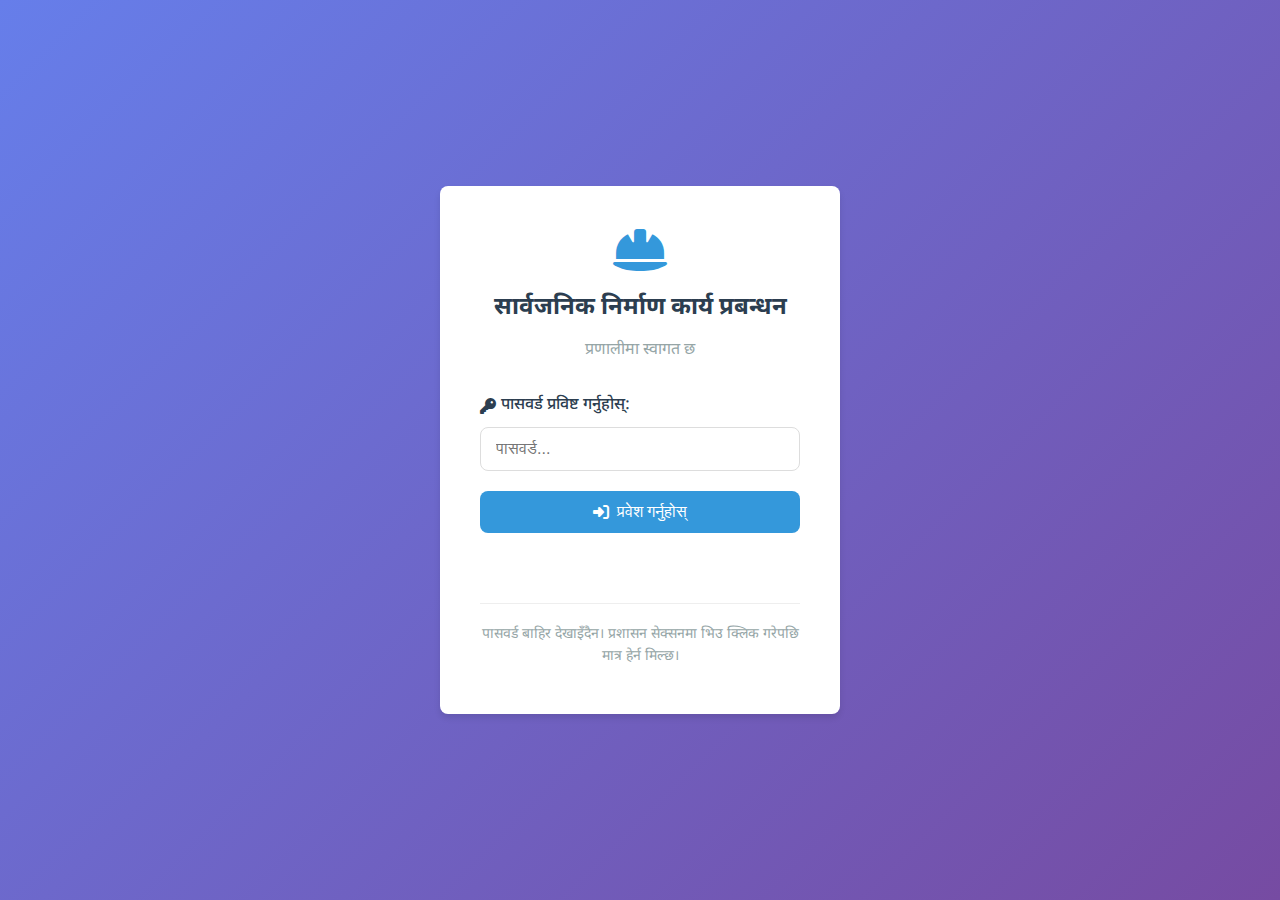
<file: index.html>
<!DOCTYPE html>
<html lang="ne">
<head>
    <meta charset="UTF-8">
    <meta name="viewport" content="width=device-width, initial-scale=1.0">
    <title>सार्वजनिक निर्माण कार्य व्यवस्थापन प्रणाली</title>
    <link rel="stylesheet" href="css/style.css">
    <link rel="stylesheet" href="https://cdnjs.cloudflare.com/ajax/libs/font-awesome/6.4.0/css/all.min.css">
    <link href="https://fonts.googleapis.com/css2?family=Noto+Sans+Devanagari:wght@400;500;700&family=Poppins:wght@300;400;500;600&display=swap" rel="stylesheet">
</head>
<body>
    <!-- प्रमाणीकरण फारम -->
    <div id="auth-container" class="auth-container">
        <div class="auth-box">
            <div class="auth-header">
                <i class="fas fa-hard-hat"></i>
                <h2>सार्वजनिक निर्माण कार्य प्रबन्धन</h2>
                <p>प्रणालीमा स्वागत छ</p>
            </div>
            <form id="login-form" class="auth-form">
                <div class="form-group">
                    <label for="password"><i class="fas fa-key"></i> पासवर्ड प्रविष्ट गर्नुहोस्:</label>
                    <input type="password" id="password" required placeholder="पासवर्ड..."
                           onkeypress="if(event.key === 'Enter') document.getElementById('login-btn').click()">
                </div>
                <div class="form-group">
                    <button type="button" id="login-btn" class="btn-primary">
                        <i class="fas fa-sign-in-alt"></i> प्रवेश गर्नुहोस्
                    </button>
                </div>
                <div id="auth-message" class="auth-message"></div>
            </form>
            <div class="auth-footer">
                <p>पासवर्ड बाहिर देखाइँदैन। प्रशासन सेक्सनमा भिउ क्लिक गरेपछि मात्र हेर्न मिल्छ।</p>
            </div>
        </div>
    </div>

    <!-- मुख्य एप्लिकेसन कन्टेनर (प्रारम्भमा लुकाइएको) -->
    <div id="app-container" class="app-container hidden">
        <!-- हेडर -->
        <header class="app-header">
            <div class="header-left">
                <div class="logo">
                    <i class="fas fa-building"></i>
                    <span>निर्माण प्रबन्धन</span>
                </div>
                <div class="user-info">
                    <i class="fas fa-user"></i>
                    <span id="user-role">यूजर</span>
                </div>
            </div>
            <div class="header-right">
                <button id="notifications-btn" class="btn-icon">
                    <i class="fas fa-bell"></i>
                    <span id="notification-count" class="notification-badge hidden">0</span>
                </button>
                <button id="change-password-btn" class="btn-secondary">
                    <i class="fas fa-key"></i> पासवर्ड परिवर्तन
                </button>
                <button id="logout-btn" class="btn-logout">
                    <i class="fas fa-sign-out-alt"></i> निस्कनुहोस्
                </button>
            </div>
        </header>

        <!-- नोटिफिकेसन मोडल -->
        <div id="notification-modal" class="modal hidden">
            <div class="modal-content">
                <div class="modal-header">
                    <h3><i class="fas fa-bell"></i> नोटिफिकेसनहरू</h3>
                    <button class="close-modal">&times;</button>
                </div>
                <div class="modal-body">
                    <div id="notifications-list" class="notifications-list">
                        <!-- नोटिफिकेसनहरू यहाँ प्रदर्शित हुनेछन् -->
                    </div>
                </div>
                <div class="modal-footer">
                    <button id="mark-all-read" class="btn-secondary">सबै पढिएको चिन्ह लगाउनुहोस्</button>
                </div>
            </div>
        </div>

        <!-- पासवर्ड परिवर्तन मोडल -->
        <div id="password-modal" class="modal hidden">
            <div class="modal-content">
                <div class="modal-header">
                    <h3><i class="fas fa-key"></i> पासवर्ड परिवर्तन</h3>
                    <button class="close-modal">&times;</button>
                </div>
                <div class="modal-body">
                    <form id="password-form">
                        <div class="form-group">
                            <label for="current-password">हालको पासवर्ड:</label>
                            <input type="password" id="current-password" required>
                        </div>
                        <div class="form-group">
                            <label for="new-password">नयाँ पासवर्ड:</label>
                            <input type="password" id="new-password" required>
                        </div>
                        <div class="form-group">
                            <label for="confirm-password">नयाँ पासवर्ड पुष्टि गर्नुहोस्:</label>
                            <input type="password" id="confirm-password" required>
                        </div>
                        <div id="password-message" class="message"></div>
                    </form>
                </div>
                <div class="modal-footer">
                    <button type="button" id="save-password-btn" class="btn-primary">पासवर्ड परिवर्तन गर्नुहोस्</button>
                </div>
            </div>
        </div>

        <!-- मुख्य सामग्री -->
        <main class="app-main">
            <div class="sidebar">
                <nav class="sidebar-nav">
                    <button class="nav-btn active" data-section="dashboard">
                        <i class="fas fa-tachometer-alt"></i> ड्याशबोर्ड
                    </button>
                    <button class="nav-btn" data-section="add-work">
                        <i class="fas fa-plus-circle"></i> नयाँ कार्य थप्नुहोस्
                    </button>
                    <button class="nav-btn" data-section="view-works">
                        <i class="fas fa-list"></i> कार्यहरू हेर्नुहोस्
                    </button>
                    <button class="nav-btn" data-section="search">
                        <i class="fas fa-search"></i> खोजी गर्नुहोस्
                    </button>
                    <button class="nav-btn" data-section="reports">
                        <i class="fas fa-chart-bar"></i> रिपोर्टहरू
                    </button>
                    <button class="nav-btn admin-only" data-section="admin">
                        <i class="fas fa-user-cog"></i> प्रशासन
                    </button>
                </nav>
            </div>

            <div class="content">
                <!-- ड्याशबोर्ड सेक्सन -->
                <section id="dashboard-section" class="section active">
                    <div class="section-header">
                        <h2><i class="fas fa-tachometer-alt"></i> ड्याशबोर्ड</h2>
                        <p>सार्वजनिक निर्माण कार्यहरूको सिंहावलोकन</p>
                        <div class="today-date"><strong>आजको मिति:</strong> <span id="today-date-ad"></span> | <span id="today-date-bs"></span></div>
                    </div>
                    
                    <div class="dashboard-cards">
                        <div class="card">
                            <div class="card-icon">
                                <i class="fas fa-hard-hat"></i>
                            </div>
                            <div class="card-content">
                                <h3>कुल कार्यहरू</h3>
                                <p id="total-works">0</p>
                            </div>
                        </div>
                        <div class="card">
                            <div class="card-icon">
                                <i class="fas fa-clock"></i>
                            </div>
                            <div class="card-content">
                                <h3>म्याद नजिकिँदै</h3>
                                <p id="expiring-works">0</p>
                            </div>
                        </div>
                        <div class="card">
                            <div class="card-icon">
                                <i class="fas fa-check-circle"></i>
                            </div>
                            <div class="card-content">
                                <h3>सम्पन्न कार्यहरू</h3>
                                <p id="completed-works">0</p>
                            </div>
                        </div>
                        <div class="card">
                            <div class="card-icon">
                                <i class="fas fa-exclamation-triangle"></i>
                            </div>
                            <div class="card-content">
                                <h3>नोटिफिकेसनहरू</h3>
                                <p id="dashboard-notifications">0</p>
                            </div>
                        </div>
                    </div>
                    
                    <div class="recent-activities">
                        <h3><i class="fas fa-history"></i> भर्खरको गतिविधिहरू</h3>
                        <div id="activities-list" class="activities-list">
                            <!-- गतिविधिहरू यहाँ प्रदर्शित हुनेछन् -->
                        </div>
                    </div>
                </section>

                <!-- नयाँ कार्य थप्ने सेक्सन -->
                <section id="add-work-section" class="section">
                    <div class="section-header">
                        <h2><i class="fas fa-plus-circle"></i> नयाँ निर्माण कार्य थप्नुहोस्</h2>
                        <p>नयाँ सार्वजनिक निर्माण कार्यको विवरण भर्नुहोस्</p>
                    </div>
                    
                    <form id="work-form" class="work-form">
                        <div class="form-row">
                            <div class="form-group">
                                <label for="work-name">निर्माण कार्यको नाम <span class="required">*</span></label>
                                <input type="text" id="work-name" required>
                            </div>
                            <div class="form-group">
                                <label for="work-site">निर्माण कार्यको साइट <span class="required">*</span></label>
                                <input type="text" id="work-site" required>
                            </div>
                        </div>
                        
                        <div class="form-row">
                            <div class="form-group">
                                <label for="tender-amount">बोलपत्र रकम (रु.) <span class="required">*</span></label>
                                <input type="number" id="tender-amount" required>
                            </div>
                            <div class="form-group">
                                <label for="vat-amount">भ्याट रकम (रु.)</label>
                                <input type="number" id="vat-amount">
                            </div>
                        </div>
                        
                        <div class="section-subheader">
                            <h4><i class="fas fa-user-tie"></i> ठेकेदारको विवरण</h4>
                        </div>
                        
                        <div class="form-row">
                            <div class="form-group">
                                <label for="contractor-name">ठेकेदारको नाम <span class="required">*</span></label>
                                <input type="text" id="contractor-name" required>
                            </div>
                            <div class="form-group">
                                <label for="contractor-address">ठेगाना</label>
                                <input type="text" id="contractor-address">
                            </div>
                        </div>
                        
                        <div class="form-row">
                            <div class="form-group">
                                <label for="contractor-phone">फोन नं.</label>
                                <input type="tel" id="contractor-phone">
                            </div>
                            <div class="form-group">
                                <label for="contractor-email">इमेल</label>
                                <input type="email" id="contractor-email">
                            </div>
                        </div>
                        
                        <div class="section-subheader">
                            <h4><i class="fas fa-calendar-alt"></i> समय सम्बन्धी विवरण</h4>
                        </div>
                        
                        <div class="form-row">
                            <div class="form-group">
                                <label for="tender-publish-date">टेन्डर प्रकासित मिति</label>
                                <input type="date" id="tender-publish-date">
                            </div>
                            <div class="form-group">
                                <label for="magazine-name">पत्रिकाको नाम</label>
                                <input type="text" id="magazine-name">
                            </div>
                        </div>
                        
                        <div class="form-row">
                            <div class="form-group">
                                <label for="magazine-date">पत्रिकाको मिति</label>
                                <input type="date" id="magazine-date">
                            </div>
                            <div class="form-group">
                                <label for="pre-bid-meeting">प्रिबिड मिटिङ गते (YYYY-MM-DD)</label>
                                <input type="date" id="pre-bid-meeting">
                            </div>
                        </div>
                        
                        <div class="form-row">
                            <div class="form-group">
                                <label for="tender-open-date">बोलपत्र खोलेको दिन</label>
                                <input type="date" id="tender-open-date">
                            </div>
                            <div class="form-group">
                                <label for="evaluation-report-date">मूल्याँकन प्रतिवेदन गते</label>
                                <input type="date" id="evaluation-report-date">
                            </div>
                        </div>
                        
                        <div class="form-row">
                            <div class="form-group">
                                <label for="intent-letter-date">आशय पत्र सूचना गते</label>
                                <input type="date" id="intent-letter-date">
                            </div>
                            <div class="form-group">
                                <label for="agreement-date">समझौता मिति</label>
                                <input type="date" id="agreement-date">
                            </div>
                        </div>
                        
                        <div class="form-row">
                            <div class="form-group">
                                <label for="work-start-date">कार्य शुरु मिति</label>
                                <input type="date" id="work-start-date">
                            </div>
                            <div class="form-group">
                                <label for="work-completion-date">कार्य सम्पन्न मिति <span class="required">*</span></label>
                                <input type="date" id="work-completion-date" required>
                            </div>
                        </div>
                        
                        <div class="section-subheader">
                            <h4><i class="fas fa-file-contract"></i> जमानत विवरण</h4>
                        </div>
                        
                        <div class="guarantee-section">
                            <div class="guarantee-item">
                                <h5>कार्य सम्पादन जमानत</h5>
                                <div class="form-row">
                                    <div class="form-group">
                                        <label for="work-guarantee-from">मिति देखि</label>
                                        <input type="date" id="work-guarantee-from">
                                    </div>
                                    <div class="form-group">
                                        <label for="work-guarantee-to">सम्म</label>
                                        <input type="date" id="work-guarantee-to" readonly>
                                    </div>
                                </div>
                                <div class="form-row">
                                    <div class="form-group">
                                        <label for="work-guarantee-amount">रु.</label>
                                        <input type="number" id="work-guarantee-amount">
                                    </div>
                                    <div class="form-group">
                                        <label for="work-guarantee-percent">प्रतिशत</label>
                                        <input type="number" id="work-guarantee-percent">
                                    </div>
                                </div>
                            </div>
                            
                            <div class="guarantee-item">
                                <h5>अग्रिम पेश्की जमानत</h5>
                                <div class="form-row">
                                    <div class="form-group">
                                        <label for="advance-guarantee-from">मिति देखि</label>
                                        <input type="date" id="advance-guarantee-from">
                                    </div>
                                    <div class="form-group">
                                        <label for="advance-guarantee-to">सम्म</label>
                                        <input type="date" id="advance-guarantee-to">
                                    </div>
                                </div>
                                <div class="form-row">
                                    <div class="form-group">
                                        <label for="advance-guarantee-amount">रु.</label>
                                        <input type="number" id="advance-guarantee-amount">
                                    </div>
                                    <div class="form-group">
                                        <label for="advance-guarantee-percent">प्रतिशत</label>
                                        <input type="number" id="advance-guarantee-percent">
                                    </div>
                                </div>
                            </div>
                            
                            <div class="guarantee-item">
                                <h5>अन्य पेश्की जमानत</h5>
                                <div class="form-row">
                                    <div class="form-group">
                                        <label for="other-guarantee-from">मिति देखि</label>
                                        <input type="date" id="other-guarantee-from">
                                    </div>
                                    <div class="form-group">
                                        <label for="other-guarantee-to">सम्म</label>
                                        <input type="date" id="other-guarantee-to">
                                    </div>
                                </div>
                                <div class="form-row">
                                    <div class="form-group">
                                        <label for="other-guarantee-amount">रु.</label>
                                        <input type="number" id="other-guarantee-amount">
                                    </div>
                                    <div class="form-group">
                                        <label for="other-guarantee-percent">प्रतिशत</label>
                                        <input type="number" id="other-guarantee-percent">
                                    </div>
                                </div>
                            </div>
                            
                            <div class="guarantee-item">
                                <h5>बिमा जमानत</h5>
                                <div class="form-row">
                                    <div class="form-group">
                                        <label for="insurance-from">मिति देखि</label>
                                        <input type="date" id="insurance-from">
                                    </div>
                                    <div class="form-group">
                                        <label for="insurance-to">सम्म</label>
                                        <input type="date" id="insurance-to">
                                    </div>
                                </div>
                                <div class="form-row">
                                    <div class="form-group">
                                        <label for="insurance-amount">रु.</label>
                                        <input type="number" id="insurance-amount">
                                    </div>
                                    <div class="form-group">
                                        <label for="insurance-percent">प्रतिशत</label>
                                        <input type="number" id="insurance-percent">
                                    </div>
                                </div>
                            </div>
                        </div>
                        
                        <div class="section-subheader">
                            <h4><i class="fas fa-truck-moving"></i> मोबिलाइजेशन</h4>
                        </div>
                        
                        <div class="form-row">
                            <div class="form-group">
                                <label for="first-mobilization-date">प्रथम मोबिलाइजेशन मिति</label>
                                <input type="date" id="first-mobilization-date">
                            </div>
                            <div class="form-group">
                                <label for="first-mobilization-amount">रकम</label>
                                <input type="number" id="first-mobilization-amount">
                            </div>
                        </div>
                        
                        <div class="form-row">
                            <div class="form-group">
                                <label for="second-mobilization-date">दोस्रो मोबिलाइजेशन मिति</label>
                                <input type="date" id="second-mobilization-date">
                            </div>
                            <div class="form-group">
                                <label for="second-mobilization-amount">रकम</label>
                                <input type="number" id="second-mobilization-amount">
                            </div>
                        </div>
                        
                        <div class="section-subheader">
                            <h4><i class="fas fa-file-invoice-dollar"></i> बिल विवरण</h4>
                            <button type="button" id="add-bill-btn" class="btn-secondary">
                                <i class="fas fa-plus"></i> थप बिल थप्नुहोस्
                            </button>
                        </div>
                        
                        <div id="bills-container">
                            <div class="bill-item" data-bill-index="1">
                                <h5>प्रथम विल</h5>
                                <div class="form-row">
                                    <div class="form-group">
                                        <label>रकम</label>
                                        <input type="number" class="bill-amount">
                                    </div>
                                    <div class="form-group">
                                        <label>भ्याट</label>
                                        <input type="number" class="bill-vat">
                                    </div>
                                </div>
                                <div class="form-row">
                                    <div class="form-group">
                                        <label>टिडिएस</label>
                                        <input type="number" class="bill-tds">
                                    </div>
                                    <div class="form-group">
                                        <label>निर्माण व्यवसायी फन्ड</label>
                                        <input type="number" class="bill-contractor-fund">
                                    </div>
                                    <div class="form-group">
                                        <label>रिटेन्सन</label>
                                        <input type="number" class="bill-retention">
                                    </div>
                                </div>
                            </div>
                        </div>
                        
                        <div class="section-subheader">
                            <h4><i class="fas fa-file-signature"></i> कार्य सम्पन्न विवरण</h4>
                        </div>
                        
                        <div class="form-row">
                            <div class="form-group">
                                <label for="work-accept-report">कार्य स्वीकार प्रतिवेदन</label>
                                <input type="text" id="work-accept-report">
                            </div>
                            <div class="form-group">
                                <label for="work-complete-report">कार्य सम्पन्न प्रतिवेदन</label>
                                <input type="text" id="work-complete-report">
                            </div>
                        </div>
                        
                        <div class="form-row">
                            <div class="form-group">
                                <label for="plan-transfer">योजना हस्तान्तरण</label>
                                <input type="text" id="plan-transfer">
                            </div>
                        </div>
                        
                        <div class="section-subheader">
                            <h4><i class="fas fa-calendar-plus"></i> म्याद थप विवरण</h4>
                        </div>
                        
                        <div class="form-row">
                            <div class="form-group">
                                <label for="deadline-extension-date">म्याद थप गर्नु पर्ने भए २१ दिन अगाडिको मिति</label>
                                <input type="date" id="deadline-extension-date">
                            </div>
                            <div class="form-group">
                                <label for="extension-submit-date">म्याद थपलाइ पेश गरेको मिति</label>
                                <input type="date" id="extension-submit-date">
                            </div>
                        </div>
                        
                        <div class="form-row">
                            <div class="form-group">
                                <label for="extension-decision-date">म्याद थप गर्ने निर्णय मिति</label>
                                <input type="date" id="extension-decision-date">
                            </div>
                            <div class="form-group">
                                <label for="extension-authority">निकाय/अधिकारी</label>
                                <input type="text" id="extension-authority">
                            </div>
                        </div>
                        
                        <div class="form-row">
                            <div class="form-group">
                                <label for="extension-period">म्याद थप अवधि (दिन)</label>
                                <input type="number" id="extension-period" min="0">
                            </div>
                            <div class="form-group">
                                <label for="extension-final-date">कुन मिति सम्म</label>
                                <input type="date" id="extension-final-date" readonly>
                            </div>
                        </div>
                        
                        <div class="form-row">
                            <div class="form-group">
                                <label for="insurance-extension">बिमा अवधि (थप अवधि जोडेर)</label>
                                <input type="date" id="insurance-extension" readonly>
                            </div>
                            <div class="form-group">
                                <label for="apg-date">एपिजी मिति</label>
                                <input type="date" id="apg-date">
                            </div>
                        </div>
                        
                        <div class="form-actions">
                            <button type="button" id="save-work-btn" class="btn-primary">
                                <i class="fas fa-save"></i> कार्य सुरक्षित गर्नुहोस्
                            </button>
                            <button type="button" id="reset-form-btn" class="btn-secondary">
                                <i class="fas fa-redo"></i> फारम रिसेट गर्नुहोस्
                            </button>
                        </div>
                        
                        <div id="form-message" class="message"></div>
                    </form>
                </section>

                <!-- कार्यहरू हेर्ने सेक्सन -->
                <section id="view-works-section" class="section">
                    <div class="section-header">
                        <h2><i class="fas fa-list"></i> कार्यहरूको सूची</h2>
                        <p>सबै सार्वजनिक निर्माण कार्यहरूको विवरण</p>
                    </div>
                    
                    <div class="works-controls">
                        <div class="search-box">
                            <input type="text" id="works-search" placeholder="कार्य खोज्नुहोस्...">
                            <i class="fas fa-search"></i>
                        </div>
                        <div class="filter-controls">
                            <select id="works-filter">
                                <option value="all">सबै कार्यहरू</option>
                                <option value="active">सक्रिय कार्यहरू</option>
                                <option value="completed">सम्पन्न कार्यहरू</option>
                                <option value="expiring">म्याद नजिकिँदै</option>
                            </select>
                        </div>
                    </div>
                    
                    <div class="works-table-container">
                        <table id="works-table" class="works-table">
                            <thead>
                                <tr>
                                    <th>क्र.सं.</th>
                                    <th>कार्यको नाम</th>
                                    <th>ठेकेदार</th>
                                    <th>बोलपत्र रकम</th>
                                    <th>सम्पन्न मिति</th>
                                    <th>स्थिति</th>
                                    <th>कार्यहरू</th>
                                </tr>
                            </thead>
                            <tbody id="works-table-body">
                                <!-- कार्यहरू यहाँ प्रदर्शित हुनेछन् -->
                            </tbody>
                        </table>
                    </div>
                    
                    <div id="no-works-message" class="empty-state hidden">
                        <i class="fas fa-inbox"></i>
                        <p>कुनै कार्यहरू फेला परेनन्</p>
                    </div>
                </section>

                <!-- खोजी सेक्सन -->
                <section id="search-section" class="section">
                    <div class="section-header">
                        <h2><i class="fas fa-search"></i> कार्यहरू खोज्नुहोस्</h2>
                        <p>विस्तृत खोजी विकल्पहरू प्रयोग गर्नुहोस्</p>
                    </div>
                    
                    <div class="search-form">
                        <div class="form-row">
                            <div class="form-group">
                                <label for="search-work-name">कार्यको नाम</label>
                                <input type="text" id="search-work-name" placeholder="कार्यको नाम...">
                            </div>
                            <div class="form-group">
                                <label for="search-contractor">ठेकेदारको नाम</label>
                                <input type="text" id="search-contractor" placeholder="ठेकेदारको नाम...">
                            </div>
                        </div>
                        
                        <div class="form-row">
                            <div class="form-group">
                                <label for="search-site">कार्य साइट</label>
                                <input type="text" id="search-site" placeholder="कार्य साइट...">
                            </div>
                            <div class="form-group">
                                <label for="search-status">स्थिति</label>
                                <select id="search-status">
                                    <option value="">सबै</option>
                                    <option value="active">सक्रिय</option>
                                    <option value="completed">सम्पन्न</option>
                                    <option value="upcoming">सुरु हुन बाँकी</option>
                                </select>
                            </div>
                        </div>
                        
                        <div class="form-row">
                            <div class="form-group">
                                <label for="search-date-from">मिति देखि</label>
                                <input type="date" id="search-date-from">
                            </div>
                            <div class="form-group">
                                <label for="search-date-to">मिति सम्म</label>
                                <input type="date" id="search-date-to">
                            </div>
                        </div>
                        
                        <div class="form-row">
                            <div class="form-group">
                                <label for="search-amount-min">न्यूनतम रकम (रु.)</label>
                                <input type="number" id="search-amount-min" placeholder="न्यूनतम">
                            </div>
                            <div class="form-group">
                                <label for="search-amount-max">अधिकतम रकम (रु.)</label>
                                <input type="number" id="search-amount-max" placeholder="अधिकतम">
                            </div>
                        </div>
                        
                        <div class="search-actions">
                            <button type="button" id="search-btn" class="btn-primary">
                                <i class="fas fa-search"></i> खोज्नुहोस्
                            </button>
                            <button type="button" id="clear-search-btn" class="btn-secondary">
                                <i class="fas fa-eraser"></i> खाली गर्नुहोस्
                            </button>
                        </div>
                    </div>
                    
                    <div class="search-results">
                        <h3><i class="fas fa-search"></i> खोजी नतिजाहरू</h3>
                        <div id="search-results-container" class="search-results-container">
                            <!-- खोजी नतिजाहरू यहाँ प्रदर्शित हुनेछन् -->
                        </div>
                    </div>
                </section>

                <!-- रिपोर्ट सेक्सन -->
                <section id="reports-section" class="section">
                    <div class="section-header">
                        <h2><i class="fas fa-chart-bar"></i> रिपोर्टहरू</h2>
                        <p>विविध प्रकारका रिपोर्टहरू जनरेट गर्नुहोस्</p>
                    </div>
                    
                    <div class="reports-controls">
                        <div class="report-type-selector">
                            <button class="report-type-btn active" data-report="summary">सारांश रिपोर्ट</button>
                            <button class="report-type-btn" data-report="financial">वित्तिय रिपोर्ट</button>
                            <button class="report-type-btn" data-report="timeline">समयरेखा रिपोर्ट</button>
                            <button class="report-type-btn" data-report="contractor">ठेकेदार रिपोर्ट</button>
                        </div>
                        
                        <div class="report-actions">
                            <button id="generate-report-btn" class="btn-primary">
                                <i class="fas fa-file-pdf"></i> रिपोर्ट जनरेट गर्नुहोस्
                            </button>
                            <button id="export-data-btn" class="btn-secondary">
                                <i class="fas fa-download"></i> डाटा निर्यात गर्नुहोस्
                            </button>
                        </div>
                    </div>
                    
                    <div class="report-content">
                        <div id="summary-report" class="report-section active">
                            <h3>कार्यहरूको सारांश</h3>
                            <div class="report-stats">
                                <div class="stat-item">
                                    <h4>कुल कार्यहरू</h4>
                                    <p id="report-total-works">0</p>
                                </div>
                                <div class="stat-item">
                                    <h4>कुल बोलपत्र रकम</h4>
                                    <p id="report-total-amount">रु. 0</p>
                                </div>
                                <div class="stat-item">
                                    <h4>सक्रिय कार्यहरू</h4>
                                    <p id="report-active-works">0</p>
                                </div>
                                <div class="stat-item">
                                    <h4>सम्पन्न कार्यहरू</h4>
                                    <p id="report-completed-works">0</p>
                                </div>
                            </div>
                            
                            <div class="report-chart">
                                <h4>कार्यहरूको स्थिति अनुसार वितरण</h4>
                                <canvas id="status-chart"></canvas>
                            </div>
                        </div>
                        
                        <div id="financial-report" class="report-section">
                            <h3>वित्तिय विवरण</h3>
                            <div class="financial-summary">
                                <!-- वित्तिय सारांश यहाँ प्रदर्शित हुनेछ -->
                            </div>
                        </div>
                        
                        <div id="timeline-report" class="report-section">
                            <h3>समयरेखा रिपोर्ट</h3>
                            <div class="timeline-content">
                                <!-- समयरेखा विवरण यहाँ प्रदर्शित हुनेछ -->
                            </div>
                        </div>
                        
                        <div id="contractor-report" class="report-section">
                            <h3>ठेकेदारहरूको विवरण</h3>
                            <div class="contractor-list">
                                <!-- ठेकेदारहरूको सूची यहाँ प्रदर्शित हुनेछ -->
                            </div>
                        </div>
                    </div>
                </section>

                <!-- प्रशासन सेक्सन -->
                <section id="admin-section" class="section">
                    <div class="section-header">
                        <h2><i class="fas fa-user-cog"></i> प्रशासन</h2>
                        <p>प्रणाली सेटिङहरू र यूजर व्यवस्थापन</p>
                    </div>
                    
                    <div class="admin-panel">
                        <div class="admin-card">
                            <div class="admin-card-header">
                                <i class="fas fa-users-cog"></i>
                                <h3>यूजर व्यवस्थापन</h3>
                            </div>
                            <div class="admin-card-body">
                                <div class="form-group">
                                    <label for="user-password">यूजर पासवर्ड परिवर्तन गर्नुहोस्:</label>
                                    <div class="password-change-form">
                                        <input type="password" id="user-password" placeholder="नयाँ यूजर पासवर्ड...">
                                        <button type="button" id="update-user-password-btn" class="btn-primary">
                                            <i class="fas fa-sync-alt"></i> अपडेट गर्नुहोस्
                                        </button>
                                    </div>
                                    <p class="form-note">यूजर पासवर्ड परिवर्तन गर्दा सबै यूजरहरूको लागि लागू हुनेछ।</p>
                                </div>
                                <div class="admin-password-view">
                                    <div class="form-row">
                                        <div class="form-group">
                                            <label>एडमिन पासवर्ड:</label>
                                            <span id="admin-password-mask">********</span>
                                            <button type="button" id="view-admin-password-btn" class="btn-secondary"><i class="fas fa-eye"></i> भिउ</button>
                                        </div>
                                        <div class="form-group">
                                            <label>यूजर पासवर्ड:</label>
                                            <span id="user-password-mask">********</span>
                                            <button type="button" id="view-user-password-btn" class="btn-secondary"><i class="fas fa-eye"></i> भिउ</button>
                                        </div>
                                    </div>
                                </div>
                            </div>
                        </div>
                        
                        <div class="admin-card">
                            <div class="admin-card-header">
                                <i class="fas fa-database"></i>
                                <h3>डाटा व्यवस्थापन</h3>
                            </div>
                            <div class="admin-card-body">
                                <div class="data-actions">
                                    <button id="backup-data-btn" class="btn-secondary">
                                        <i class="fas fa-download"></i> डाटा ब्याकअप गर्नुहोस्
                                    </button>
                                    <button id="restore-data-btn" class="btn-secondary">
                                        <i class="fas fa-upload"></i> डाटा पुनर्स्थापना गर्नुहोस्
                                    </button>
                                    <button id="clear-data-btn" class="btn-danger">
                                        <i class="fas fa-trash"></i> सबै डाटा मेटाउनुहोस्
                                    </button>
                                </div>
                                <p class="form-note">सावधानी: सबै डाटा मेटाउँदा पुन: प्राप्त गर्न सकिँदैन।</p>
                            </div>
                        </div>
                        
                        <div class="admin-card">
                            <div class="admin-card-header">
                                <i class="fas fa-bell"></i>
                                <h3>नोटिफिकेसन सेटिङहरू</h3>
                            </div>
                            <div class="admin-card-body">
                                <div class="form-group">
                                    <label>
                                        <input type="checkbox" id="notifications-enabled" checked>
                                        नोटिफिकेसन सक्षम गर्नुहोस्
                                    </label>
                                </div>
                                <div class="form-group">
                                    <label>नोटिफिकेसन अगाडि (दिन):</label>
                                    <input type="number" id="notification-days" min="1" max="30" value="30">
                                </div>
                                <div class="form-group">
                                    <label>नोटिफिकेसन अन्तराल (दिन):</label>
                                    <input type="number" id="notification-interval" min="1" max="7" value="7">
                                </div>
                            </div>
                        </div>
                        
                        <div class="admin-card">
                            <div class="admin-card-header">
                                <i class="fas fa-info-circle"></i>
                                <h3>प्रणाली जानकारी</h3>
                            </div>
                            <div class="admin-card-body">
                                <div class="system-info">
                                    <p><strong>प्रणाली संस्करण:</strong> 1.0.0</p>
                                    <p><strong>अन्तिम अपडेट:</strong> <span id="last-update-date">2024-01-01</span></p>
                                    <p><strong>कुल डाटा प्रविष्टिहरू:</strong> <span id="total-data-entries">0</span></p>
                                    <p><strong>भण्डारण प्रयोग:</strong> <span id="storage-usage">0 KB</span></p>
                                </div>
                            </div>
                        </div>
                    </div>
                </section>
            </div>
        </main>

        <!-- फुटर -->
        <footer class="app-footer">
            <div class="footer-content">
                <p>सार्वजनिक निर्माण कार्य व्यवस्थापन प्रणाली © <span id="current-year">2024</span></p>
                <p>निर्माणकर्ता: H-Tech@2026</p>
            </div>
        </footer>
    </div>

    <script src="js/auth.js"></script>
    <script src="js/calculations.js"></script>
    <script src="js/main.js"></script>
</body>
</html>
</file>
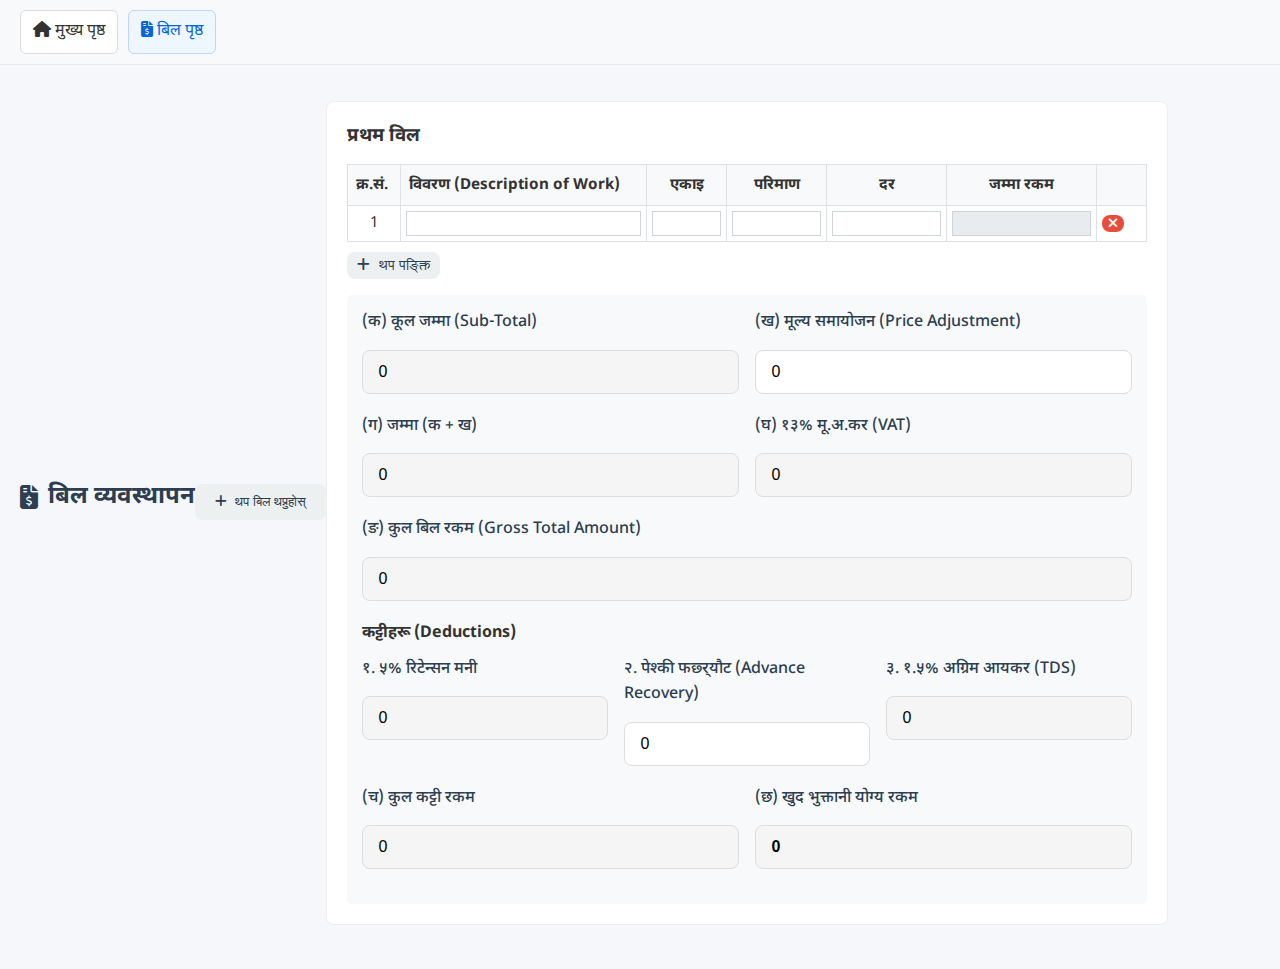
<file: bill.html>
<!DOCTYPE html>
<html lang="ne">
<head>
    <meta charset="UTF-8">
    <meta name="viewport" content="width=device-width, initial-scale=1.0">
    <title>बिल व्यवस्थापन</title>
    <link rel="stylesheet" href="css/style.css">
    <link rel="stylesheet"
          href="https://cdnjs.cloudflare.com/ajax/libs/font-awesome/6.4.0/css/all.min.css">
    <link href="https://fonts.googleapis.com/css2?family=Noto+Sans+Devanagari:wght@400;500;700&family=Poppins:wght@300;400;500;600&display=swap" rel="stylesheet">
    <style>
        .top-nav {
            display: flex; gap: 10px; padding: 10px 20px; background: #f8f9fa; border-bottom: 1px solid #e5e7eb;
        }
        .top-nav a {
            text-decoration: none; padding: 8px 12px; border-radius: 6px; color: #333;
            border: 1px solid #dcdcdc; background: #fff;
        }
        .top-nav a.active { background: #eef6ff; border-color: #bcd6ff; color: #0366d6; }
        .section-header { display: flex; align-items: center; justify-content: space-between; }
        .bill-items-table th, .bill-items-table td { font-size: 0.95em; }
        .form-row { display: flex; gap: 16px; flex-wrap: wrap; }
        .form-group { flex: 1; min-width: 220px; display: flex; flex-direction: column; gap: 6px; }
        .btn-secondary, .btn-primary, .btn-danger { cursor: pointer; }
    </style>
</head>
<body>
    <div class="top-nav">
        <a href="index.html"><i class="fas fa-home"></i> मुख्य पृष्ठ</a>
        <a class="active" href="bills.html"><i class="fas fa-file-invoice-dollar"></i> बिल पृष्ठ</a>
    </div>

    <main class="app-main" style="padding: 20px;">
        <div class="section-header">
            <h2><i class="fas fa-file-invoice-dollar"></i> बिल व्यवस्थापन</h2>
            <button type="button" id="add-bill-btn" class="btn-secondary">
                <i class="fas fa-plus"></i> थप बिल थप्नुहोस्
            </button>
        </div>

        <div id="bills-container" style="margin-top: 16px;"></div>
    </main>

    <script>
        function getBillTitle(index) {
            return index === 1 ? 'प्रथम विल' :
                   index === 2 ? 'दोस्रो विल' :
                   index === 3 ? 'तेस्रो विल' : `बिल ${index}`;
        }

        function getBillItemRowHTML(item = {}) {
            return `
                <tr>
                    <td class="row-index" style="border: 1px solid #dee2e6; padding: 5px; text-align: center;"></td>
                    <td style="border: 1px solid #dee2e6; padding: 5px;">
                        <input type="text" class="bill-item-desc" value="${item.description || ''}" style="width: 100%; border: 1px solid #ced4da; padding: 4px;">
                    </td>
                    <td style="border: 1px solid #dee2e6; padding: 5px;">
                        <input type="text" class="bill-item-unit" value="${item.unit || ''}" style="width: 100%; border: 1px solid #ced4da; padding: 4px;">
                    </td>
                    <td style="border: 1px solid #dee2e6; padding: 5px;">
                        <input type="number" class="bill-item-qty" value="${item.qty || ''}" step="any" style="width: 100%; border: 1px solid #ced4da; padding: 4px;">
                    </td>
                    <td style="border: 1px solid #dee2e6; padding: 5px;">
                        <input type="number" class="bill-item-rate" value="${item.rate || ''}" step="any" style="width: 100%; border: 1px solid #ced4da; padding: 4px;">
                    </td>
                    <td style="border: 1px solid #dee2e6; padding: 5px;">
                        <input type="number" class="bill-item-amount" value="${item.amount || ''}" readonly style="width: 100%; border: 1px solid #ced4da; padding: 4px; background-color: #e9ecef;">
                    </td>
                    <td style="border: 1px solid #dee2e6; padding: 5px; text-align: center;">
                        <button type="button" class="btn-danger remove-row-btn" style="padding: 2px 6px;">
                            <i class="fas fa-times"></i>
                        </button>
                    </td>
                </tr>
            `;
        }

        function getBillHTML(index, bill = {}) {
            const items = bill.items || [{ description: '', unit: '', qty: 0, rate: 0, amount: 0 }];

            let itemsHTML = '';
            items.forEach(item => { itemsHTML += getBillItemRowHTML(item); });

            return `
                <div class="bill-item" data-bill-index="${index}" style="margin-bottom: 24px;">
                    <div class="bill-header" style="display: flex; justify-content: space-between; align-items: center; margin-bottom: 12px;">
                        <h3>${getBillTitle(index)}</h3>
                        ${index > 1 ? `
                        <button type="button" class="btn-secondary remove-bill-btn" style="padding: 5px 10px; font-size: 0.9em;">
                            <i class="fas fa-trash"></i> बिल हटाउनुहोस्
                        </button>` : ''}
                    </div>

                    <div class="bill-items-section" style="margin-bottom: 16px; overflow-x: auto;">
                        <table class="bill-items-table" style="width: 100%; border-collapse: collapse; margin-bottom: 10px;">
                            <thead>
                                <tr style="background-color: #f8f9fa;">
                                    <th style="border: 1px solid #dee2e6; padding: 8px; text-align: left;">क्र.सं.</th>
                                    <th style="border: 1px solid #dee2e6; padding: 8px; text-align: left;">विवरण (Description of Work)</th>
                                    <th style="border: 1px solid #dee2e6; padding: 8px; width: 80px;">एकाइ</th>
                                    <th style="border: 1px solid #dee2e6; padding: 8px; width: 100px;">परिमाण</th>
                                    <th style="border: 1px solid #dee2e6; padding: 8px; width: 120px;">दर</th>
                                    <th style="border: 1px solid #dee2e6; padding: 8px; width: 150px;">जम्मा रकम</th>
                                    <th style="border: 1px solid #dee2e6; padding: 8px; width: 50px;"></th>
                                </tr>
                            </thead>
                            <tbody class="bill-items-tbody">
                                ${itemsHTML}
                            </tbody>
                        </table>
                        <button type="button" class="btn-secondary add-bill-row-btn" style="padding: 5px 10px; font-size: 0.9em;">
                            <i class="fas fa-plus"></i> थप पङ्क्ति
                        </button>
                    </div>

                    <div class="bill-summary" style="background-color: #f8f9fa; padding: 15px; border-radius: 5px;">
                        <div class="form-row">
                            <div class="form-group">
                                <label>(क) कूल जम्मा (Sub-Total)</label>
                                <input type="number" class="bill-sub-total" value="${bill.subTotal || 0}" readonly>
                            </div>
                            <div class="form-group">
                                <label>(ख) मूल्य समायोजन (Price Adjustment)</label>
                                <input type="number" class="bill-price-adjustment" value="${bill.priceAdjustment || 0}">
                            </div>
                        </div>
                        <div class="form-row">
                            <div class="form-group">
                                <label>(ग) जम्मा (क + ख)</label>
                                <input type="number" class="bill-total-amount" value="${bill.totalAmount || 0}" readonly>
                            </div>
                            <div class="form-group">
                                <label>(घ) १३% मू.अ.कर (VAT)</label>
                                <input type="number" class="bill-vat" value="${bill.vatAmount || 0}" readonly>
                            </div>
                        </div>
                        <div class="form-row">
                            <div class="form-group">
                                <label>(ङ) कुल बिल रकम (Gross Total Amount)</label>
                                <input type="number" class="bill-gross-total" value="${bill.grossTotal || 0}" readonly>
                            </div>
                        </div>

                        <h4 style="margin: 15px 0 10px;">कट्टीहरू (Deductions)</h4>
                        <div class="form-row">
                            <div class="form-group">
                                <label>१. ५% रिटेन्सन मनी</label>
                                <input type="number" class="bill-retention" value="${bill.retentionAmount || 0}" readonly>
                            </div>
                            <div class="form-group">
                                <label>२. पेश्की फछ्र्यौट (Advance Recovery)</label>
                                <input type="number" class="bill-advance-recovery" value="${bill.advanceRecovery || 0}">
                            </div>
                            <div class="form-group">
                                <label>३. १.५% अग्रिम आयकर (TDS)</label>
                                <input type="number" class="bill-tds" value="${bill.tdsAmount || 0}" readonly>
                            </div>
                        </div>
                        <div class="form-row">
                            <div class="form-group">
                                <label>(च) कुल कट्टी रकम</label>
                                <input type="number" class="bill-total-deduction" value="${bill.totalDeduction || 0}" readonly>
                            </div>
                            <div class="form-group">
                                <label>(छ) खुद भुक्तानी योग्य रकम</label>
                                <input type="number" class="bill-net-payable" value="${bill.netPayable || 0}" readonly style="font-weight: bold;">
                            </div>
                        </div>
                    </div>
                </div>
            `;
        }

        function updateRowIndices(tbody) {
            Array.from(tbody.children).forEach((row, index) => {
                row.querySelector('.row-index').textContent = index + 1;
            });
        }

        function calculateBillTotals(billElement) {
            let subTotal = 0;
            billElement.querySelectorAll('.bill-item-amount').forEach(input => {
                subTotal += parseFloat(input.value) || 0;
            });
            billElement.querySelector('.bill-sub-total').value = subTotal.toFixed(2);

            const priceAdjustment = parseFloat(billElement.querySelector('.bill-price-adjustment').value) || 0;
            const totalAmount = subTotal + priceAdjustment;
            billElement.querySelector('.bill-total-amount').value = totalAmount.toFixed(2);

            const vatAmount = totalAmount * 0.13;
            billElement.querySelector('.bill-vat').value = vatAmount.toFixed(2);

            const grossTotal = totalAmount + vatAmount;
            billElement.querySelector('.bill-gross-total').value = grossTotal.toFixed(2);

            const retention = grossTotal * 0.05;
            billElement.querySelector('.bill-retention').value = retention.toFixed(2);

            const tds = grossTotal * 0.015;
            billElement.querySelector('.bill-tds').value = tds.toFixed(2);

            const advanceRecovery = parseFloat(billElement.querySelector('.bill-advance-recovery').value) || 0;
            const totalDeduction = retention + tds + advanceRecovery;
            billElement.querySelector('.bill-total-deduction').value = totalDeduction.toFixed(2);

            const netPayable = grossTotal - totalDeduction;
            billElement.querySelector('.bill-net-payable').value = netPayable.toFixed(2);
        }

        function setupBillRowListeners(row, billElement) {
            const removeBtn = row.querySelector('.remove-row-btn');
            if (removeBtn) {
                removeBtn.addEventListener('click', () => {
                    const tbody = row.parentElement;
                    row.remove();
                    updateRowIndices(tbody);
                    calculateBillTotals(billElement);
                });
            }

            const inputs = row.querySelectorAll('.bill-item-qty, .bill-item-rate');
            inputs.forEach(input => {
                input.addEventListener('input', () => {
                    const qty = parseFloat(row.querySelector('.bill-item-qty').value) || 0;
                    const rate = parseFloat(row.querySelector('.bill-item-rate').value) || 0;
                    const amount = qty * rate;
                    row.querySelector('.bill-item-amount').value = amount.toFixed(2);
                    calculateBillTotals(billElement);
                });
            });
        }

        function setupBillEventListeners(billElement) {
            const addRowBtn = billElement.querySelector('.add-bill-row-btn');
            if (addRowBtn) {
                addRowBtn.addEventListener('click', () => {
                    const tbody = billElement.querySelector('.bill-items-tbody');
                    tbody.insertAdjacentHTML('beforeend', getBillItemRowHTML());
                    updateRowIndices(tbody);
                    setupBillRowListeners(tbody.lastElementChild, billElement);
                });
            }

            const tbody = billElement.querySelector('.bill-items-tbody');
            if (tbody) {
                Array.from(tbody.children).forEach(row => setupBillRowListeners(row, billElement));
                updateRowIndices(tbody);
            }

            const inputs = billElement.querySelectorAll('.bill-price-adjustment, .bill-advance-recovery');
            inputs.forEach(input => {
                input.addEventListener('input', () => calculateBillTotals(billElement));
            });

            const removeBillBtn = billElement.querySelector('.remove-bill-btn');
            if (removeBillBtn) {
                removeBillBtn.addEventListener('click', () => {
                    billElement.remove();
                });
            }
        }

        function addBillItem() {
            const billsContainer = document.getElementById('bills-container');
            const billItems = document.querySelectorAll('.bill-item');
            const nextIndex = billItems.length + 1;

            const billHTML = getBillHTML(nextIndex);
            billsContainer.insertAdjacentHTML('beforeend', billHTML);
            setupBillEventListeners(billsContainer.lastElementChild);
        }

        // Initialize page with one bill
        document.addEventListener('DOMContentLoaded', () => {
            const container = document.getElementById('bills-container');
            container.innerHTML = getBillHTML(1);
            setupBillEventListeners(container.firstElementChild);

            const addBtn = document.getElementById('add-bill-btn');
            if (addBtn) addBtn.addEventListener('click', addBillItem);
        });
    </script>
</body>
</html>
</file>
<file: css/style.css>
/* आधारभूत शैलीहरू */
* {
    margin: 0;
    padding: 0;
    box-sizing: border-box;
}

:root {
    --primary-color: #2c3e50;
    --secondary-color: #3498db;
    --accent-color: #e74c3c;
    --success-color: #27ae60;
    --warning-color: #f39c12;
    --light-color: #ecf0f1;
    --dark-color: #2c3e50;
    --gray-color: #95a5a6;
    --border-radius: 8px;
    --box-shadow: 0 4px 6px rgba(0, 0, 0, 0.1);
    --transition: all 0.3s ease;
}

body {
    font-family: 'Noto Sans Devanagari', 'Poppins', sans-serif;
    background-color: #f5f7fa;
    color: #333;
    line-height: 1.6;
}

.hidden {
    display: none !important;
}

/* प्रमाणीकरण शैलीहरू */
.auth-container {
    min-height: 100vh;
    display: flex;
    justify-content: center;
    align-items: center;
    background: linear-gradient(135deg, #667eea 0%, #764ba2 100%);
    padding: 20px;
}

.auth-box {
    background: white;
    padding: 40px;
    border-radius: var(--border-radius);
    box-shadow: var(--box-shadow);
    width: 100%;
    max-width: 400px;
}

.auth-header {
    text-align: center;
    margin-bottom: 30px;
}

.auth-header i {
    font-size: 48px;
    color: var(--secondary-color);
    margin-bottom: 15px;
}

.auth-header h2 {
    color: var(--primary-color);
    margin-bottom: 10px;
    font-size: 1.5rem;
}

.auth-header p {
    color: var(--gray-color);
}

.auth-form .form-group {
    margin-bottom: 20px;
}

.auth-form label {
    display: block;
    margin-bottom: 8px;
    font-weight: 500;
    color: var(--dark-color);
}

.auth-form input {
    width: 100%;
    padding: 12px 15px;
    border: 1px solid #ddd;
    border-radius: var(--border-radius);
    font-size: 16px;
    transition: var(--transition);
}

.auth-form input:focus {
    outline: none;
    border-color: var(--secondary-color);
    box-shadow: 0 0 0 3px rgba(52, 152, 219, 0.2);
}

.btn-primary {
    background-color: var(--secondary-color);
    color: white;
    border: none;
    padding: 12px 24px;
    border-radius: var(--border-radius);
    cursor: pointer;
    font-size: 16px;
    font-weight: 500;
    transition: var(--transition);
    width: 100%;
    display: flex;
    align-items: center;
    justify-content: center;
    gap: 8px;
}

.btn-primary:hover {
    background-color: #2980b9;
    transform: translateY(-2px);
}

.auth-message {
    margin-top: 15px;
    padding: 10px;
    border-radius: var(--border-radius);
    text-align: center;
    font-weight: 500;
}

.auth-message.error {
    background-color: #fee;
    color: var(--accent-color);
    border: 1px solid #fcc;
}

.auth-message.success {
    background-color: #dff0d8;
    color: var(--success-color);
    border: 1px solid #d6e9c6;
}

.auth-footer {
    margin-top: 30px;
    padding-top: 20px;
    border-top: 1px solid #eee;
    text-align: center;
    color: var(--gray-color);
    font-size: 14px;
}

.auth-footer p {
    margin-bottom: 5px;
}

/* एप्लिकेसन शैलीहरू */
.app-container {
    display: flex;
    flex-direction: column;
    min-height: 100vh;
}

/* हेडर शैलीहरू */
.app-header {
    background-color: white;
    padding: 15px 30px;
    box-shadow: var(--box-shadow);
    display: flex;
    justify-content: space-between;
    align-items: center;
    position: sticky;
    top: 0;
    z-index: 100;
}

.header-left {
    display: flex;
    align-items: center;
    gap: 20px;
}

.logo {
    display: flex;
    align-items: center;
    gap: 10px;
    font-size: 1.5rem;
    font-weight: 700;
    color: var(--primary-color);
}

.logo i {
    color: var(--secondary-color);
}

.user-info {
    display: flex;
    align-items: center;
    gap: 8px;
    padding: 8px 15px;
    background-color: var(--light-color);
    border-radius: 20px;
    font-size: 14px;
}

.header-right {
    display: flex;
    align-items: center;
    gap: 15px;
}

.btn-icon {
    background: none;
    border: none;
    font-size: 20px;
    color: var(--dark-color);
    cursor: pointer;
    position: relative;
    padding: 8px;
    border-radius: 50%;
    transition: var(--transition);
}

.btn-icon:hover {
    background-color: var(--light-color);
}

.notification-badge {
    position: absolute;
    top: -5px;
    right: -5px;
    background-color: var(--accent-color);
    color: white;
    font-size: 12px;
    min-width: 20px;
    height: 20px;
    border-radius: 50%;
    display: flex;
    align-items: center;
    justify-content: center;
}

.btn-secondary, .btn-logout {
    padding: 10px 20px;
    border-radius: var(--border-radius);
    border: none;
    cursor: pointer;
    font-weight: 500;
    transition: var(--transition);
    display: flex;
    align-items: center;
    gap: 8px;
}

.btn-secondary {
    background-color: var(--light-color);
    color: var(--dark-color);
}

.btn-secondary:hover {
    background-color: #dde4e6;
}

.btn-logout {
    background-color: var(--accent-color);
    color: white;
}

.btn-logout:hover {
    background-color: #c0392b;
}

/* मोडल शैलीहरू */
.modal {
    position: fixed;
    top: 0;
    left: 0;
    width: 100%;
    height: 100%;
    background-color: rgba(0, 0, 0, 0.5);
    display: flex;
    justify-content: center;
    align-items: center;
    z-index: 1000;
}

.modal-content {
    background-color: white;
    border-radius: var(--border-radius);
    width: 90%;
    max-width: 500px;
    max-height: 80vh;
    overflow-y: auto;
    box-shadow: var(--box-shadow);
}

.modal-header {
    padding: 20px;
    border-bottom: 1px solid #eee;
    display: flex;
    justify-content: space-between;
    align-items: center;
}

.modal-header h3 {
    display: flex;
    align-items: center;
    gap: 10px;
}

.close-modal {
    background: none;
    border: none;
    font-size: 24px;
    cursor: pointer;
    color: var(--gray-color);
}

.modal-body {
    padding: 20px;
}

.modal-footer {
    padding: 20px;
    border-top: 1px solid #eee;
    display: flex;
    justify-content: flex-end;
}

/* नोटिफिकेसन शैलीहरू */
.notifications-list {
    max-height: 300px;
    overflow-y: auto;
}

.notification-item {
    padding: 15px;
    border-bottom: 1px solid #eee;
    display: flex;
    align-items: center;
    gap: 15px;
}

.notification-item:last-child {
    border-bottom: none;
}

.notification-item.unread {
    background-color: #f8f9fa;
}

.notification-icon {
    width: 40px;
    height: 40px;
    border-radius: 50%;
    display: flex;
    align-items: center;
    justify-content: center;
    font-size: 18px;
}

.notification-icon.warning {
    background-color: #fff3cd;
    color: var(--warning-color);
}

.notification-icon.info {
    background-color: #d1ecf1;
    color: var(--secondary-color);
}

.notification-content h4 {
    margin-bottom: 5px;
    font-size: 14px;
}

.notification-content p {
    font-size: 13px;
    color: var(--gray-color);
}

/* साइडबार शैलीहरू */
.app-main {
    display: flex;
    flex: 1;
}

.sidebar {
    width: 250px;
    background-color: var(--primary-color);
    padding: 20px 0;
}

.sidebar-nav {
    display: flex;
    flex-direction: column;
    gap: 5px;
}

.nav-btn {
    background: none;
    border: none;
    color: white;
    padding: 15px 25px;
    text-align: left;
    cursor: pointer;
    display: flex;
    align-items: center;
    gap: 15px;
    font-size: 16px;
    transition: var(--transition);
    border-left: 4px solid transparent;
}

.nav-btn:hover {
    background-color: rgba(255, 255, 255, 0.1);
}

.nav-btn.active {
    background-color: rgba(255, 255, 255, 0.15);
    border-left-color: var(--secondary-color);
}

.nav-btn.admin-only {
    background-color: rgba(231, 76, 60, 0.2);
}

/* मुख्य सामग्री शैलीहरू */
.content {
    flex: 1;
    padding: 30px;
    overflow-y: auto;
}

.section {
    display: none;
}

.section.active {
    display: block;
}

.section-header {
    margin-bottom: 30px;
}

.section-header h2 {
    color: var(--primary-color);
    margin-bottom: 10px;
    display: flex;
    align-items: center;
    gap: 10px;
}

.section-header p {
    color: var(--gray-color);
}

.section-subheader {
    margin: 30px 0 20px;
    padding-bottom: 10px;
    border-bottom: 2px solid var(--light-color);
    display: flex;
    justify-content: space-between;
    align-items: center;
}

.section-subheader h4 {
    color: var(--dark-color);
    display: flex;
    align-items: center;
    gap: 10px;
}

/* ड्याशबोर्ड कार्डहरू */
.dashboard-cards {
    display: grid;
    grid-template-columns: repeat(auto-fit, minmax(250px, 1fr));
    gap: 20px;
    margin-bottom: 40px;
}

.card {
    background-color: white;
    border-radius: var(--border-radius);
    padding: 25px;
    box-shadow: var(--box-shadow);
    display: flex;
    align-items: center;
    gap: 20px;
    transition: var(--transition);
}

.card:hover {
    transform: translateY(-5px);
    box-shadow: 0 10px 20px rgba(0, 0, 0, 0.1);
}

.card-icon {
    width: 60px;
    height: 60px;
    border-radius: 50%;
    display: flex;
    align-items: center;
    justify-content: center;
    font-size: 24px;
    color: white;
}

.card-icon:nth-child(1) {
    background-color: var(--secondary-color);
}

.card-icon:nth-child(2) {
    background-color: var(--warning-color);
}

.card-icon:nth-child(3) {
    background-color: var(--success-color);
}

.card-icon:nth-child(4) {
    background-color: var(--accent-color);
}

.card-content h3 {
    font-size: 14px;
    color: var(--gray-color);
    margin-bottom: 5px;
}

.card-content p {
    font-size: 24px;
    font-weight: 700;
    color: var(--primary-color);
}

/* फारम शैलीहरू */
.form-row {
    display: grid;
    grid-template-columns: repeat(auto-fit, minmax(250px, 1fr));
    gap: 20px;
    margin-bottom: 20px;
}

.form-group {
    display: flex;
    flex-direction: column;
}

.form-group label {
    margin-bottom: 8px;
    font-weight: 500;
    color: var(--dark-color);
    display: flex;
    align-items: center;
    gap: 5px;
}

.required {
    color: var(--accent-color);
}

.form-group input,
.form-group select,
.form-group textarea {
    padding: 12px 15px;
    border: 1px solid #ddd;
    border-radius: var(--border-radius);
    font-size: 16px;
    transition: var(--transition);
}

.form-group input:focus,
.form-group select:focus,
.form-group textarea:focus {
    outline: none;
    border-color: var(--secondary-color);
    box-shadow: 0 0 0 3px rgba(52, 152, 219, 0.2);
}

.form-group input[readonly] {
    background-color: #f5f5f5;
    cursor: not-allowed;
}

/* जमानत खण्ड शैलीहरू */
.guarantee-section {
    display: grid;
    grid-template-columns: repeat(auto-fit, minmax(300px, 1fr));
    gap: 20px;
    margin-bottom: 30px;
}

.guarantee-item {
    background-color: white;
    border: 1px solid #eee;
    border-radius: var(--border-radius);
    padding: 20px;
}

.guarantee-item h5 {
    margin-bottom: 15px;
    color: var(--primary-color);
    padding-bottom: 10px;
    border-bottom: 1px solid #eee;
}

/* बिल शैलीहरू */
.bill-item {
    background-color: white;
    border: 1px solid #eee;
    border-radius: var(--border-radius);
    padding: 20px;
    margin-bottom: 20px;
}

.bill-item h5 {
    margin-bottom: 15px;
    color: var(--primary-color);
}

/* कार्यहरूको तालिका शैलीहरू */
.works-controls {
    display: flex;
    justify-content: space-between;
    align-items: center;
    margin-bottom: 20px;
    gap: 20px;
}

.search-box {
    position: relative;
    flex: 1;
}

.search-box input {
    width: 100%;
    padding: 12px 15px 12px 40px;
    border: 1px solid #ddd;
    border-radius: var(--border-radius);
    font-size: 16px;
}

.search-box i {
    position: absolute;
    left: 15px;
    top: 50%;
    transform: translateY(-50%);
    color: var(--gray-color);
}

.filter-controls select {
    padding: 12px 15px;
    border: 1px solid #ddd;
    border-radius: var(--border-radius);
    font-size: 16px;
    min-width: 200px;
}

.works-table-container {
    overflow-x: auto;
    background-color: white;
    border-radius: var(--border-radius);
    box-shadow: var(--box-shadow);
}

.works-table {
    width: 100%;
    border-collapse: collapse;
}

.works-table thead {
    background-color: var(--primary-color);
    color: white;
}

.works-table th,
.works-table td {
    padding: 15px;
    text-align: left;
    border-bottom: 1px solid #eee;
}

.works-table tbody tr:hover {
    background-color: #f9f9f9;
}

.status-badge {
    padding: 5px 10px;
    border-radius: 20px;
    font-size: 12px;
    font-weight: 500;
}

.status-badge.active {
    background-color: #d4edda;
    color: #155724;
}

.status-badge.completed {
    background-color: #d1ecf1;
    color: #0c5460;
}

.status-badge.expiring {
    background-color: #fff3cd;
    color: #856404;
}

.actions-cell {
    display: flex;
    gap: 10px;
}

.action-btn {
    padding: 5px 10px;
    border: none;
    border-radius: 4px;
    cursor: pointer;
    font-size: 14px;
    display: flex;
    align-items: center;
    gap: 5px;
    transition: var(--transition);
}

.action-btn.view {
    background-color: var(--secondary-color);
    color: white;
}

.action-btn.edit {
    background-color: var(--warning-color);
    color: white;
}

.action-btn.delete {
    background-color: var(--accent-color);
    color: white;
}

/* खाली अवस्था शैलीहरू */
.empty-state {
    text-align: center;
    padding: 60px 20px;
    color: var(--gray-color);
}

.empty-state i {
    font-size: 48px;
    margin-bottom: 20px;
    color: #ddd;
}

/* रिपोर्ट शैलीहरू */
.reports-controls {
    display: flex;
    justify-content: space-between;
    align-items: center;
    margin-bottom: 30px;
    gap: 20px;
}

.report-type-selector {
    display: flex;
    gap: 10px;
    flex-wrap: wrap;
}

.report-type-btn {
    padding: 10px 20px;
    border: 1px solid #ddd;
    background-color: white;
    border-radius: var(--border-radius);
    cursor: pointer;
    transition: var(--transition);
}

.report-type-btn:hover {
    background-color: #f5f5f5;
}

.report-type-btn.active {
    background-color: var(--secondary-color);
    color: white;
    border-color: var(--secondary-color);
}

.report-actions {
    display: flex;
    gap: 10px;
}

.report-section {
    display: none;
}

.report-section.active {
    display: block;
}

.report-stats {
    display: grid;
    grid-template-columns: repeat(auto-fit, minmax(200px, 1fr));
    gap: 20px;
    margin-bottom: 30px;
}

.stat-item {
    background-color: white;
    padding: 20px;
    border-radius: var(--border-radius);
    box-shadow: var(--box-shadow);
    text-align: center;
}

.stat-item h4 {
    color: var(--gray-color);
    margin-bottom: 10px;
    font-size: 14px;
}

.stat-item p {
    font-size: 24px;
    font-weight: 700;
    color: var(--primary-color);
}

/* प्रशासन शैलीहरू */
.admin-panel {
    display: grid;
    grid-template-columns: repeat(auto-fit, minmax(350px, 1fr));
    gap: 30px;
}

.admin-card {
    background-color: white;
    border-radius: var(--border-radius);
    box-shadow: var(--box-shadow);
    overflow: hidden;
}

.admin-card-header {
    background-color: var(--primary-color);
    color: white;
    padding: 20px;
    display: flex;
    align-items: center;
    gap: 15px;
}

.admin-card-header i {
    font-size: 24px;
}

.admin-card-body {
    padding: 20px;
}

.password-change-form {
    display: flex;
    gap: 10px;
    margin-bottom: 15px;
}

.password-change-form input {
    flex: 1;
    padding: 12px 15px;
    border: 1px solid #ddd;
    border-radius: var(--border-radius);
}

.data-actions {
    display: flex;
    flex-wrap: wrap;
    gap: 10px;
    margin-bottom: 15px;
}

.btn-danger {
    background-color: var(--accent-color);
    color: white;
    border: none;
    padding: 10px 20px;
    border-radius: var(--border-radius);
    cursor: pointer;
    display: flex;
    align-items: center;
    gap: 8px;
    transition: var(--transition);
}

.btn-danger:hover {
    background-color: #c0392b;
}

.form-note {
    font-size: 13px;
    color: var(--gray-color);
    font-style: italic;
}

.system-info {
    display: flex;
    flex-direction: column;
    gap: 10px;
}

.system-info p {
    display: flex;
    justify-content: space-between;
    padding: 5px 0;
    border-bottom: 1px solid #eee;
}

/* फुटर शैलीहरू */
.app-footer {
    background-color: var(--primary-color);
    color: white;
    padding: 20px;
    text-align: center;
    margin-top: auto;
}

.footer-content {
    display: flex;
    justify-content: space-between;
    align-items: center;
}

/* सन्देश शैलीहरू */
.message {
    padding: 15px;
    border-radius: var(--border-radius);
    margin: 20px 0;
    font-weight: 500;
}

.message.error {
    background-color: #fee;
    color: var(--accent-color);
    border: 1px solid #fcc;
}

.message.success {
    background-color: #dff0d8;
    color: var(--success-color);
    border: 1px solid #d6e9c6;
}

/* प्रतिक्रियाशील डिजाइन */
@media (max-width: 768px) {
    .app-header {
        flex-direction: column;
        gap: 15px;
        padding: 15px;
    }
    
    .header-left, .header-right {
        width: 100%;
        justify-content: space-between;
    }
    
    .app-main {
        flex-direction: column;
    }
    
    .sidebar {
        width: 100%;
        padding: 10px 0;
    }
    
    .sidebar-nav {
        flex-direction: row;
        overflow-x: auto;
        padding: 0 15px;
    }
    
    .nav-btn {
        white-space: nowrap;
        padding: 10px 15px;
    }
    
    .content {
        padding: 20px;
    }
    
    .form-row {
        grid-template-columns: 1fr;
    }
    
    .works-controls {
        flex-direction: column;
        align-items: stretch;
    }
    
    .footer-content {
        flex-direction: column;
        gap: 10px;
    }
    
    .admin-panel {
        grid-template-columns: 1fr;
    }
}
</file>
